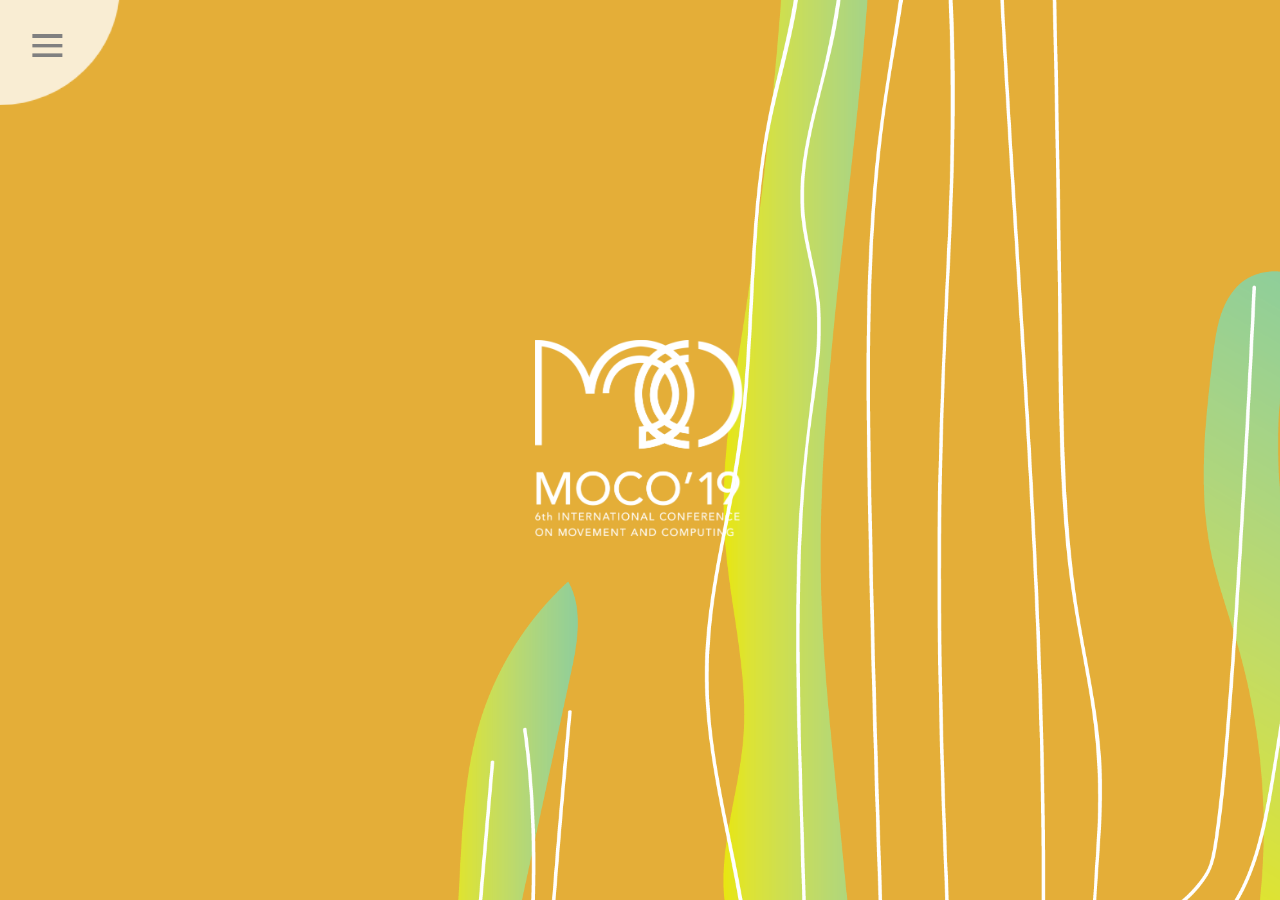
<file: index.html>
<!doctype html>
<html>
<head>
  <base href="./">
  <meta name="apple-mobile-web-app-capable" content="yes">
  <meta content="width=device-width, initial-scale=1, maximum-width=device-width, maximum-scale=1" name="viewport">
  <script src='res/js/asyncReq.js'></script>
  <meta http-equiv="Content-Security-Policy" content="default-src 'self' gap://ready file://* *; style-src 'self' 'unsafe-inline'; script-src 'self' 'unsafe-inline' 'unsafe-eval'">
<script>
 var hash = window.location.hash.replace("#","").split(",");
 var main = function(){
  activityIndicator.hide();
  getInputMethod();
  $("html").removeClass("canvas");
  $(".menu").fadeIn(100);
  document.getElementById("menu-open").checked = false;
  menuToggled();
  loadFile("./res/pages/contact.html", function(data){$("#contact").html(data)});
  loadFile("./res/pages/speakers.html", function(data){$("#speakers").html(data)});
  swipeDetectorInit();
  loadProgram();
 }

 function loadProgram(){
 // loadFile("./res/pages/program.html",function(data){$("#program").html(data)});return;
  

  loadFile("https://tejaswigowda.github.io/moco2019-draft/res/pages/program.html",function(res){
    if(res.length && res.length > 500){
      localStorage.setItem("res", res);
      $("#program").html(res);
    }
    else{
      if(localStorage.getItem("res")){
        $("#program").html(res);
      }
      else{
        loadFile("./res/pages/program.html", function(data){$("#program").html(data)});
      }
    }

  });
 }


</script>
</head>
<body onload='main()' style='margin:0'>
<div id='brand'></div>
    <div style="position: fixed;height: 100vh;width: 100vw;text-align: center;background-color: rgba(255,255,255,0);z-index: 100000;" class="ac"><svg class="spinner" width="65px" height="65px" viewBox="0 0 66 66" xmlns="http://www.w3.org/2000/svg" style="margin-top: 75vh;"> <circle class="path" fill="none" stroke-width="6" stroke-linecap="round" cx="33" cy="33" r="30"></circle> </svg> <h5 class="acText"></h5></div>
  <!-- app content -->
    <div id='canvasWrapper'>
      <div id="maps" class="canvas">
        <div style='height:120px;background:#5c6670;margin-bottom:-1px'></div>
        <iframe id='mapFrame' allow="geolocation *;" src='https://www.google.com/maps/d/embed?mid=1SRTEXVScNFFqHSu5KNON8Lq3mBshgp-n' style='border:none;height:calc(100vh - 120px);width:100%;'></iframe>
      </div>
      <div id="speakers" class="canvas" style="">
      </div>
      <div id="program" class="canvas" style="">
      </div>
      <div id="contact" class="canvas" style="">
      </div>
      </div>
    </div>

  <!-- app menu -->
<nav style='display:none' class="menu">
  <input onchange='menuToggled()' type="checkbox" href="#" class="menu-open" name="menu-open" id="menu-open"/>
  <label class="menu-open-button" for="menu-open">
    <h1> </h1>
    <span class="hamburger hamburger-1"></span>
    <span class="hamburger hamburger-2"></span>
    <span class="hamburger hamburger-3"></span>
  
  </label>
  
  <a href="javascript:menuSelected('maps')" class="menu-item" id='mapsB'></a>
  <a href="javascript:menuSelected('contact')" class="menu-item" id='contactB'></a>
  <a href="javascript:menuSelected('program')" class="menu-item" id='programB'></a>
  <a href="javascript:menuSelected('speakers')" class="menu-item" id='speakerB'></a>
  
</nav>

<div style='display:none' id='theHeader'>
  <button class='menuOption maps' onclick='menuSelected("maps")'>Map</button>
  <button class='menuOption speakers' onclick='menuSelected("speakers")'>Speakers</button>
  <button class='menuOption program' onclick='menuSelected("program")'>Program</button>
  <button class='menuOption contact' onclick='menuSelected("contact")'>Contact</button>
  <div class='headerText' id='headerTextL'></div>
  <div class='headerText' id='headerTextR'></div>
  <button id='theLogo' onclick='goHome()' ></button>
</div>


    <a class="btn-floating btn-large waves-effect waves-light left-button" href="javascript:App.goBack()" style='visibility:hidden' id="backButton"><i class="material-icons">arrow_back</i></a>

  </div>
</body>
  <link href="res/vendor/animate.min.css" rel="stylesheet">
  <link href="res/css/circularMenu.css" rel="stylesheet">
  <script src="res/vendor/md5.min.js"></script>
  <script src="res/vendor/noframework.waypoints.min.js"></script>
  <script src="res/vendor/jquery.min.js"></script>
  <script src="res/vendor/materialize/materialize.min.js"></script>
  <script src='res/js/anappfor.me.js'></script>
  <link href="res/css/anappfor.me.less" rel="stylesheet/less">
  <script src="res/vendor/less.3.9.0.min.js"></script>
  <script src="res/vendor/moment.min.js"></script>
	<script src="res/vendor/ac/jquery.autocomplete.min.js" type="text/javascript" ></script>

  <!--
<link rel="stylesheet" href="https://cdnjs.cloudflare.com/ajax/libs/materialize/1.0.0/css/materialize.min.css" />
<link href="https://fonts.googleapis.com/icon?family=Material+Icons" rel="stylesheet">
<script src="https://cdnjs.cloudflare.com/ajax/libs/jquery/3.3.1/jquery.min.js"></script>
<script src="https://cdnjs.cloudflare.com/ajax/libs/materialize/1.0.0/js/materialize.min.js"></script>
<script src='https://cdn.jsdelivr.net/gh/tejaswigowda/anappfor.me/frontend/res/js/anappfor.me.min.js'></script>
<link href="https://cdn.jsdelivr.net/gh/tejaswigowda/anappfor.me/frontend/res/css/anappfor.me.less" rel="stylesheet/less">
<script src="https://cdnjs.cloudflare.com/ajax/libs/less.js/3.9.0/less.min.js"></script>
<link rel="stylesheet" href="https://cdnjs.cloudflare.com/ajax/libs/animate.css/3.7.0/animate.min.css" />
<script src="https://cdnjs.cloudflare.com/ajax/libs/moment.js/2.24.0/moment.min.js"></script>
  -->

</html>
</file>
<file: res/css/circularMenu.css>
@font-face {
  font-family: 'Avenir';
  src: url("Avenir.ttc"); 
}

@font-face {
  font-family: 'Avenir Next';
  src: url("AvenirNext.ttc"); 
}

@font-face {
  font-family: 'Avenir Condensed';
  src: url("AvenirNextCondensed.ttc"); 
}



.menu-item, .menu-open-button {
      background: #ffffffc7;
    border-radius: 100%;
    width: 200px;
    height: 200px;
    margin-left: -100px;
    position: fixed;
    top: -115px;
  text-align: center;
  line-height: 80px;
  -webkit-transform: translate3d(0, 0, 0);
            transform: translate3d(0, 0, 0);
    transition: -webkit-transform ease-out 500ms;
    transition: transform ease-out 500ms;
  transition: transform ease-out 500ms, -webkit-transform ease-out 200ms;
}

.menu-open {
  display: none;
}

.hamburger {
  width: 25px;
  height: 3px;
  background: #e4ae38;
  display: block;
  position: absolute;
  top: 50%;
  left: 50%;
  margin-left: -12.5px;
  margin-top: -1.5px;
  transition: -webkit-transform 200ms;
  transition: transform 200ms;
  transition: transform 200ms, -webkit-transform 200ms;
}

.hamburger-1 {
  -webkit-transform: translate3d(0, -8px, 0);
          transform: translate3d(0, -8px, 0);
}

.hamburger-2 {
  -webkit-transform: translate3d(0, 0, 0);
          transform: translate3d(0, 0, 0);
}

.hamburger-3 {
  -webkit-transform: translate3d(0, 8px, 0);
          transform: translate3d(0, 8px, 0);
}

.menu-open:checked + .menu-open-button .hamburger-1 {
  -webkit-transform: translate3d(0, 0, 0) rotate(45deg);
          transform: translate3d(0, 0, 0) rotate(45deg);
}
.menu-open:checked + .menu-open-button .hamburger-2 {
  -webkit-transform: translate3d(0, 0, 0) scale(0.1, 1);
          transform: translate3d(0, 0, 0) scale(0.1, 1);
}
.menu-open:checked + .menu-open-button .hamburger-3 {
  -webkit-transform: translate3d(0, 0, 0) rotate(-45deg);
          transform: translate3d(0, 0, 0) rotate(-45deg);
}

.menu {
  position: absolute;
  left: 50%;
  margin-left: -190px;
  padding-top: 20px;
  padding-left: 190px;
  width: 380px;
  height: 250px;
  box-sizing: border-box;
  font-size: 20px;
  text-align: left;
}

.menu-item:hover {
}
.menu-item:nth-child(3) {
  transition-duration: 180ms;
}
.menu-item:nth-child(4) {
  transition-duration: 180ms;
}
.menu-item:nth-child(5) {
  transition-duration: 180ms;
}
.menu-item:nth-child(6) {
  transition-duration: 180ms;
}
.menu-item:nth-child(7) {
  transition-duration: 180ms;
}
.menu-item:nth-child(8) {
  transition-duration: 180ms;
}
.menu-item:nth-child(9) {
  transition-duration: 180ms;
}

.menu-open-button {
  z-index: 2;
  transition-duration: 400ms;
  cursor: pointer;
}

.menu-open-button:hover {
  -webkit-transform: scale(1.2, 1.2) translate3d(0, 0, 0);
          transform: scale(1.2, 1.2) translate3d(0, 0, 0);
}

.menu-open + .menu-open-button h1 {
  background:rgba(255,255,255,.8);
  box-shadow: 0px 0px 10px rgba(0,0,0,.5);
  transition-timing-function: linear;
  transition-duration: 200ms;
}

.menu-open:checked + .menu-open-button {
  background:transparent;
}
.menu-open:checked + .menu-open-button h1{
  border:none;
  display: block;
  position: fixed;
  height: 290px;
  width: 290px;
  border-radius: 50%;
  margin-left: -20px;
  margin-top: -10px;
}

.menu-open:checked ~ .menu-item {
  transition-timing-function: cubic-bezier(0.935, 0, 0.34, 1.33);
}
.menu-open:checked ~ .menu-item:nth-child(3) {
  transition: 180ms all ease-out;
  margin-left:215px;
  margin-top: 125px;
}
.menu-open:checked ~ .menu-item:nth-child(4) {
  transition-duration: 280ms all ease-out;
  margin-left: 190px; 
  margin-top: 225px;
}
.menu-open:checked ~ .menu-item:nth-child(5) {
  transition-duration: 380ms all ease-out;
  margin-left:110px;
  margin-top: 295px;
}
.menu-open:checked ~ .menu-item:nth-child(6) {
  transition-duration: all ease-out 480ms;
  margin-left:5px;
  margin-top: 326px;
}
.menu-open:checked ~ .menu-item:nth-child(7) {
  transition-duration: 580ms;
  -webkit-transform: translate3d(-90.86291px, 52.62064px, 0);
          transform: translate3d(-90.86291px, 52.62064px, 0);
}
.menu-open:checked ~ .menu-item:nth-child(8) {
  transition-duration: 680ms;
  -webkit-transform: translate3d(-91.03006px, -52.33095px, 0);
          transform: translate3d(-91.03006px, -52.33095px, 0);
}
.menu-open:checked ~ .menu-item:nth-child(9) {
  transition-duration: 780ms;
  -webkit-transform: translate3d(-0.25084px, -104.9997px, 0);
          transform: translate3d(-0.25084px, -104.9997px, 0);
}

#brand{
  background-image: url(../images/MOCO_Logo_White_Full.png);
  height: 200px;
  width: 100%;
  background-size: contain;
  background-repeat: no-repeat;
  bottom: calc(50% - 90px);
  position: fixed;
  background-position: 50%;
  transition: .5s;
}

#mapsB{
  background-image: url(../images/maps.png)
}
#contactB{
  background-image: url(../images/contact.png)
}
#programB{
  background-image: url(../images/program.png)
}
#speakerB{
  background-image: url(../images/speakers.png)
}

.menu-item
{
  background-position: 50%;
  background-size: 80px;
  background-repeat: no-repeat;
  background-color: transparent;
  border-radius: 0px;
  height: 100px;
  width: 100px;
}

.menu-open-button .hamburger{
  bottom: 48px;
  right: 48px;
  left: auto;
  top: auto;
  background: gray;
}

  
nav.menu{
      left: 0;
    top: 100px;
}

body{
  font-family: "Avenir", sans-serif;
}

body.menuVisible #brand{
  bottom: calc(50% - 160px);
}

body.menuVisible
{
  background-position:50%;
  overflow:hidden;
}

.mouseSupport .menu-item:hover,
.touchSupport .menu-item:active{
  background-color: transparent;
  transform: scale(1.2);
}

#theHeader.open {
  top: 0px;
}

#theHeader {
  background: white;
  position: fixed;
  width: 100%;
  border-bottom-left-radius: 50%;
  overflow: hidden;
  border-bottom-right-radius: 50%;
  padding-left: 25%;
  padding-right: 25%;
  left: -25%;
  top: -185px;
  box-shadow: 0px 0px 2px;
  transition: .4s;
  padding-top: 20px;
}

#theHeader #theLogo,
#theLogo:focus{
  border: none;
  box-shadow: none;
  display: block;
  background-image: url(../images/MOCOSmall.png);
  height: 100px;
  background-size: 90px;
  width: 100%;
  background-position: center 12px;
  background-repeat: no-repeat;
  padding-bottom: 20px;
  margin-top: 15px;
  background-color: transparent;
  outline: none;
}

#theHeader .menuOption.selected{
  text-transform: uppercase;
  font-weight: bold;
 /* color: #e4ae38;
  text-shadow: 0px 0px 2px;*/
}

#theHeader .menuOption{
  font-family: "Avenir", sans-serif;
  background: none;
  border: none;
  box-shadow: none;
  display: block;
  text-align: center;
  width: 200px;
  margin:auto;
  padding-top: 10px;
  padding-bottom: 10px;
  font-size: 15px;
  height: 40px;
}

.pageTitle
{
  text-align:center;
  text-transform: uppercase;
  font-size: 18px;
  margin-top: 30px;
  margin-bottom: 30px;
}


#accordion input {
	display: none;
}
#accordion label {
	background: #fff;
	cursor: pointer;
	display: block;
  padding: 10px 0px 10px 0px;
  font-weight: bold;
  font-size: 20px;
  font-weight: normal;
}

#accordion input + label {
  background-image: url(../images/chevron.png);
  background-size: 30px;
  background-repeat: no-repeat;
  background-position: 95% 12px;
}


#accordion input:checked + label {
	border-bottom-right-radius: 0;
	border-bottom-left-radius: 0;
	margin-bottom: 0;
  background-image: url(../images/chevronR.png);
}
#accordion article {
	height:0px;
	overflow:hidden;
	z-index:10;
  transition: .2s linear;
}
#accordion article p {
	padding: 1em;
}
#accordion input:checked article {
}
#accordion input:checked ~ article {
	border-bottom-left-radius: .25em;
	border-bottom-right-radius: .25em;
	height: auto;
	margin-bottom: 25px;
}


.canvas#contact{
  background-image: url(../images/contactbg.png);
}

.canvas#program{
  background-image: url(../images/programbg.png);
}

.canvas#speakers{
  background-image: url(../images/speakersbg.png);
}

.canvas .content{
  margin:auto;
  width: 90%;
  max-width: 700px;
}

.card
{
  border-radius: 20px;
  padding: 20px;
  text-align:left;
  background: rgba(255,255,255,.9);
  margin-top: 30px;
  margin-bottom: 30px;
}

.card h2{
  font-size: 24px;
}
.card h3{
  font-size: 20px;
}
.card h4{
  font-size: 16px;
  font-family: "Avenir Medium", sans-serif;
}
.card h1{
  font-size: 24px;
}
.card a{
  text-decoration:none;
}
.card h2, .card h3, .card h4{
  font-weight: normal;
  margin-bottom:0px;
  margin-top:5px;
}

#speakers .card:active
{
  background: #DBDAA6;
}

#program .card:active
{
  background: #BDC9DE;
}

#contact .card{
  box-shadow: 0px 15px 20px rgba(0,0,0,.16);
}

#speakers button.card{
  width: 100%;
  border: none;
  box-shadow: 0px 10px 20px #DBDAA6;
  text-align:center;
  font-size: 24px;
  padding-top: 40px;
  padding-bottom: 40px;
  color: #656565;
  background: rgba(255,255,255,.9);
  font-family: Avenir;
}

#program button.card{
  width: 100%;
  border: none;
  text-align:center;
  box-shadow: 0px 5px 20px #BDC9DE;
  font-size: 24px;
  padding-top: 30px;
  padding-bottom: 30px;
  color: #656565;
  margin-top: 20px;
  background: rgba(255,255,255,.9);
  font-family: Avenir;
}


span.blueDot{
    height: 20px;
    width: 20px;
    background-image: url(../images/blueDot.png);
    display: inline-block;
    background-size: 40px;
    background-position: 50%;
    vertical-align: middle;
    margin: 0 5px 0 0;
    border-radius: 50%;
}


span.greenDot{
    height: 20px;
    width: 20px;
    background-image: url(../images/greenDot.png);
    display: inline-block;
    background-size: 40px;
    background-position: 50%;
    vertical-align: middle;
    margin: 0 5px 0 0;
    border-radius: 50%;
}


span.yellowDot{
    height: 20px;
    width: 20px;
    background-image: url(../images/yellowDot.png);
    display: inline-block;
    background-size: 40px;
    background-position: 50%;
    vertical-align: middle;
    margin: 0 5px 0 0;
    border-radius: 50%;
}

span.clock{
    height: 30px;
    width: 30px;
    background-image: url(../images/clock.png);
    display: inline-block;
    background-size: 30px;
    background-position: 50%;
    vertical-align: middle;
    margin: 0 4px 0 0;
    border-radius: 50%;
}


span.cup{
    height: 30px;
    width: 30px;
    background-image: url(../images/cup.png);
    display: inline-block;
    background-size: 30px;
    background-position: 50%;
    vertical-align: middle;
    margin: 0 4px 0 0;
    border-radius: 50%;
}

span.pin{
    height: 25px;
    width: 20px;
    background-image: url(../images/pin.png);
    display: inline-block;
    background-size: contain;
    background-position: -3px 50%;
    background-repeat: no-repeat;
    vertical-align: middle;
    margin: 0px;
}


span.bio{
    height: 25px;
    width: 25px;
    background-image: url(../images/bio.png);
    display: inline-block;
    background-size: 20px;
    background-position: 0%;
    background-repeat: no-repeat;
    vertical-align: bottom;
    margin: 0px;
}


.pcard h3{
  font-weight:normal;
}


article, .article,
.pcard h3,
.pcard h4
{
  margin-left: auto;
  margin-right: 0px;
  width: calc(100% - 60px);
  margin-top: -5px;
  margin-bottom: 15px;
}

.hr{
  margin: 10px 0px;
  height: 0px;
  width: 90%;
  margin-left: auto;
  margin-right: auto;
  border-top: 3px dotted #BDC9DE;
}

.pcard h4 a{
  text-decoration: none;
  vertical-align:middle;
}

.pcard{
  background: white;
  padding-left: 10px;
  margin: 10px 0px;
  border-radius: 10px;
  overflow: hidden;
}

.tcenter{
  text-align:center;
}

#backButton
{
  position: fixed;
  bottom: 50%;
  height: 80px;
  width: 100px;
  background: #fff;
  left: -50px;
  border: none;
  outline: none;
  background-image: url(../images/back.png);
  background-position: 60px 50%;
  background-size: 25px;
  background-repeat: no-repeat;
  box-shadow:rgb(219, 218, 166) 0px 15px 20px;
  border-radius: 50%;
}



.smButton
{
  height: 100px;
  width: 100px;
}

#page0 .spPic
{
  background-image: url(../images/sp1.jpg);
}

#page1 .spPic
{
  background-image: url(../images/sp2.jpg);
}

#page2 .spPic
{
  background-image: url(../images/sp3.jpeg);
}

.spPic
{
  width: 100%;
  height: 300px;
  background-size: cover;
  background-repeat: no-repeat;
  background-position: 50%;
}

.page .bio
{
    margin: 25px 0px;
}

.page .tcenter{
  text-transform: uppercase;
  text-align:left;
  font-weight: bold;
  margin-top: 25px;
}

#speakerPage{
  position: absolute;
    top: 140px;
    left: 20px;
    width: calc(100% - 40px);
}

.fwnormal{
  font-weight:normal;
}

.legend span{
  margin-left: 10px;
  margin-right: 2px;
}


.social-media a{
  display: inline-block;
}

.mouseSupport .social-media a:hover,
.touchSupport .social-media a:active{
  background:transparent;
  text-shadow:none;
  transform:scale(1.4);
  transition: .2s;
}


.open .headerText
{
  opacity: 0;
}

.headerText
{
    bottom: 10px;
    position: absolute;
    width: 50vw;
    height: 20px;
    transition: .2s;
}

#headerTextL{
      transform: rotate(3.4deg);
    text-transform: uppercase;
    position: fixed;
    margin-left: -45px;
    top: 80px;
    text-align: right;
    font-weight: bold;
}

#headerTextR{
  transform: rotate(-1deg);
    right: 40px;
    top: 82px;
    position: fixed;
}

.article a{
  text-decoration: none;
}


.menu-open-button h1
{
  border-radius: 50%;
}
</file>
